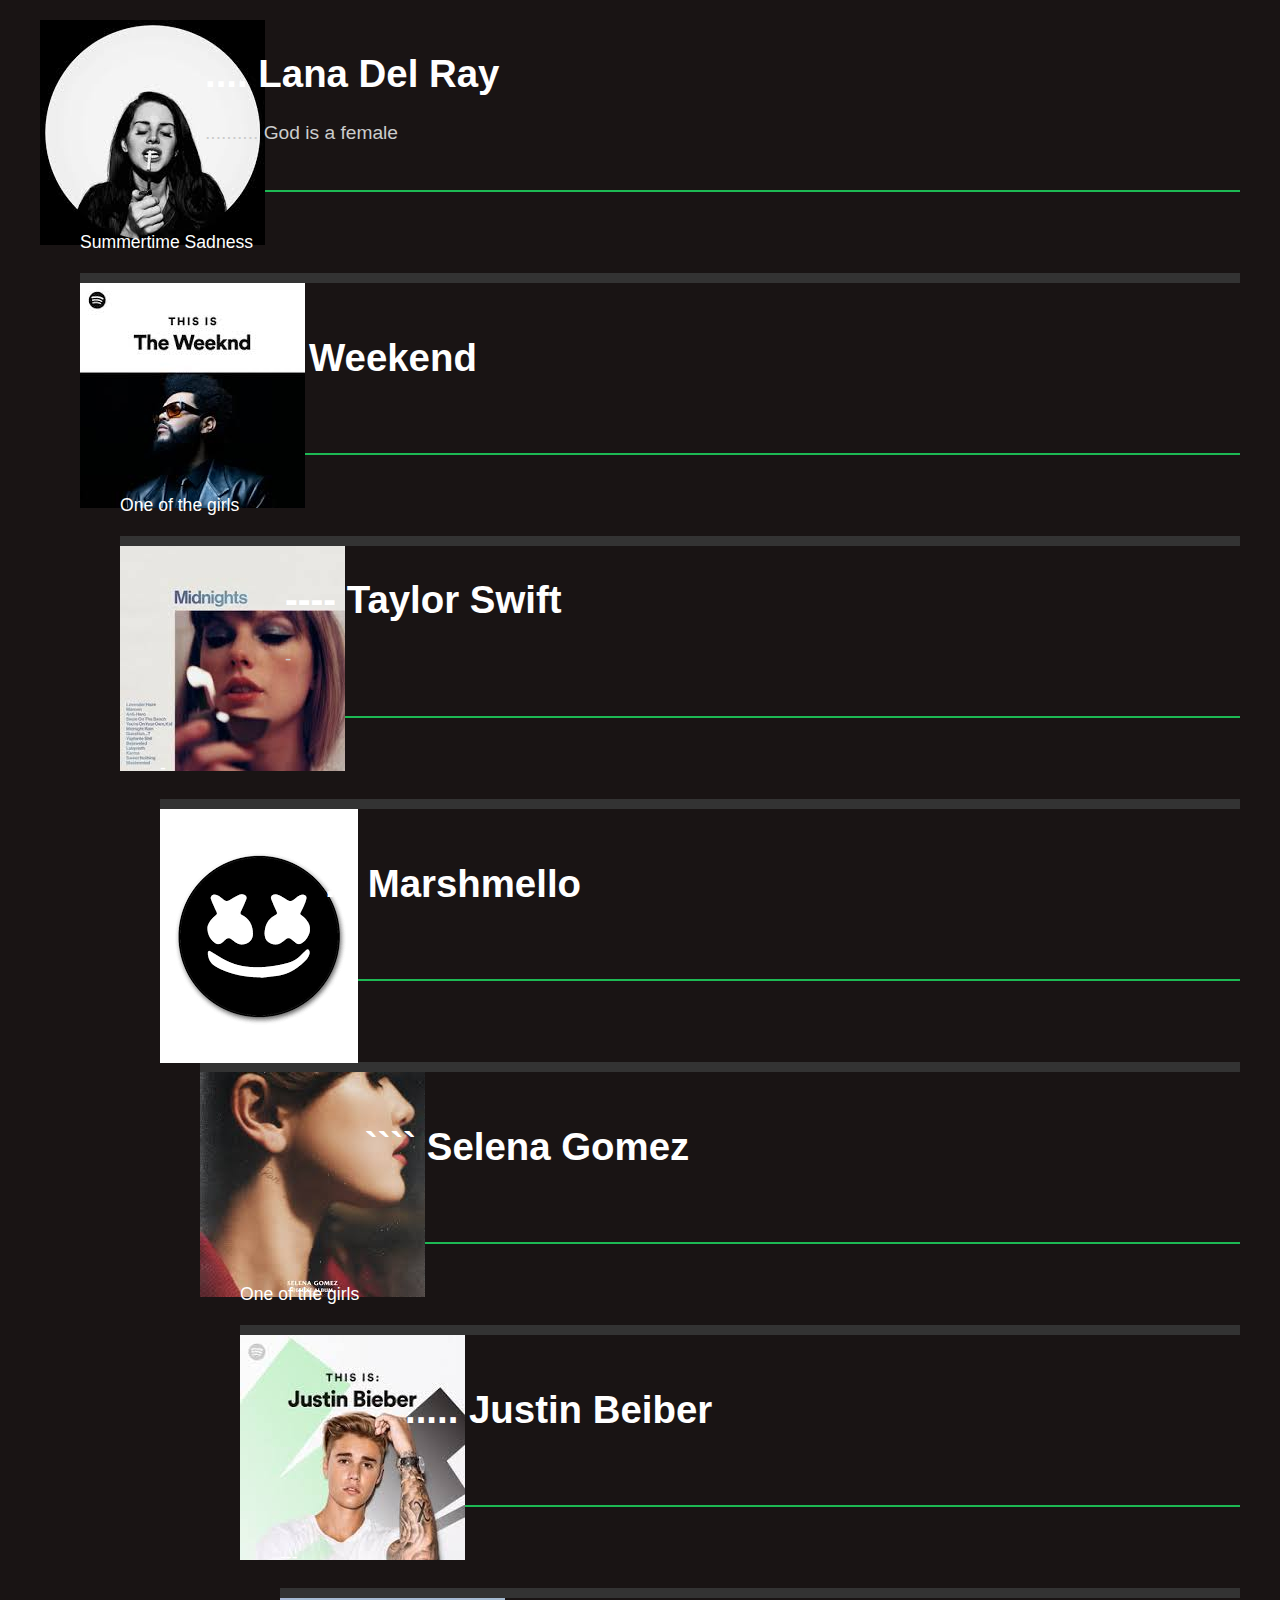
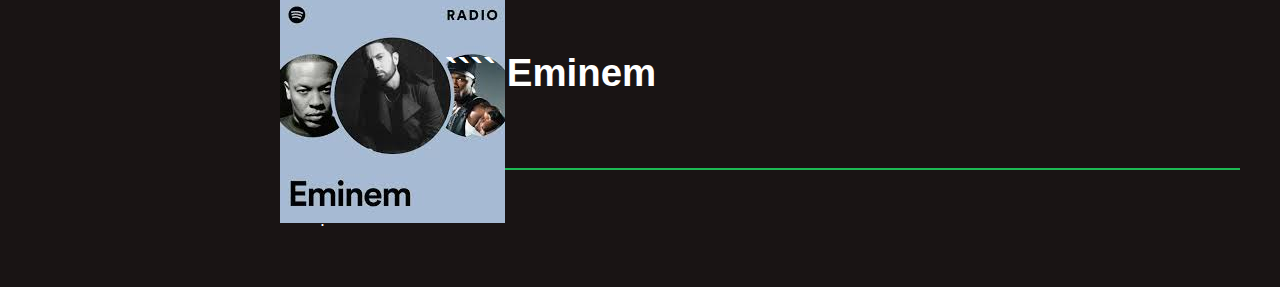
<file: album1.html>
<!DOCTYPE html>
<html lang="en">
<head>
<meta charset="UTF-8">
<meta name="viewport" content="width=device-width, initial-scale=1.0">
<title>Artist Details - Spotify Theme</title>
<style>
  body {
    font-family: 'Arial', sans-serif;
    background-color: #191414;
    color: #fff;
    margin: 0;
    padding: 20px;
  }
  .container {
    max-width: 1200px;
    margin: auto;
  }
  .artist-header {
    display: flex;
    align-items: center;
    border-bottom: 2px solid #1DB954;
    padding-bottom: 20px;
    margin-bottom: 20px;
  }
  .artist-photo {
    width: 150px;
    height: 150px;
    border-radius: 50%;
    background-color: #333;
    margin-right: 15px;
  }
  .artist-info {
    font-size: 1.2em;
  }
  .artist-info h1 {
    margin: 20;
  }
  .artist-info p {
    margin: 10;
    color: #ccc;
  }
  .track-list {
    list-style: none;
    padding: 50;
  }
  .track-list li {
    border-bottom: 10px solid #333;
    padding: 20px 0;
  }
  .track-list li:last-child {
    border-bottom: none;
  }
  .track {
    display: flex;
    justify-content: space-between;
    align-items: center;
  }
  .track-name {
    font-size: 1.1em;
  }
  .play-button {
    background-color: #1DB954;
    border: none;
    color: white;
    padding: 10px 20px;
    text-align: center;
    text-decoration: none;
    display: inline-block;
    font-size: 16px;
    margin: 4px 2px;
    cursor: pointer;
    border-radius: 20px;
  }
</style>
</head>
<body>
<div class="container">
  <div class="artist-header">
    <div class="artist-photo">
      <img src = "[data-uri]"/>
    </div>
    <div class="artist-info">
      <h1>....   Lana Del Ray</h1>
      <p>..........      God is a female</p>
    </div>
  </div>
  <ul class="track-list">
    <li class="track">
      <span class="track-name"> Summertime Sadness</span>
      
    </li>
    <!-- Repeat for more tracks -->
    <div class="container">
      <div class="artist-header">
        <div class="artist-photo">
          <img src = "[data-uri]" />
        </div>
        <div class="artist-info">
          <h1> ..... Weekend</h1>
        </div>
      </div>
      <ul class="track-list">
        <li class="track">
          <span class="track-name">   One of the girls</span>
        </li>

        <div class="container">
          <div class="artist-header">
            <div class="artist-photo">
              <img src = "[data-uri]" />
            </div>
            <div class="artist-info">
              <h1> ---- Taylor Swift</h1>
            <p> -</p>
            </div>
          </div>
          <ul class="track-list">
            <li class="track">
              <span class="track-name">   -</span>
            </li>

            <div class="container">
              <div class="artist-header">
                <div class="artist-photo">
                  <img src = "[data-uri]" />
                </div>
                <div class="artist-info">
                  <h1> ... Marshmello</h1>
                </div>
              </div>
              <ul class="track-list">
                <li class="track">
                  <span class="track-name">   Mine</span>
                </li>
                <div class="container">
                  <div class="artist-header">
                    <div class="artist-photo">
                      <img src = "[data-uri]" />
                    </div>
                    <div class="artist-info">
                      <h1> ```` Selena Gomez</h1>
                    </div>
                  </div>
                  <ul class="track-list">
                    <li class="track">
                      <span class="track-name">   One of the girls</span>
                    </li>
                    <div class="container">
                      <div class="artist-header">
                        <div class="artist-photo">
                          <img src = "[data-uri]" />
                        </div>
                        <div class="artist-info">
                          <h1> ..... Justin Beiber</h1>
                        </div>
                      </div>
                      <ul class="track-list">
                        <li class="track">
                          <span class="track-name">   ---</span>
                        </li>
                        <div class="container">
                          <div class="artist-header">
                            <div class="artist-photo">
                              <img src = "[data-uri]" />
                            </div>
                            <div class="artist-info">
                              <h1> ```` Eminem</h1>
                            </div>
                          </div>
                          <ul class="track-list">
                            <li class="track">
                              <span class="track-name">   .</span>
                            </li>
  </ul>
</div>
</body>
</html>
</file>
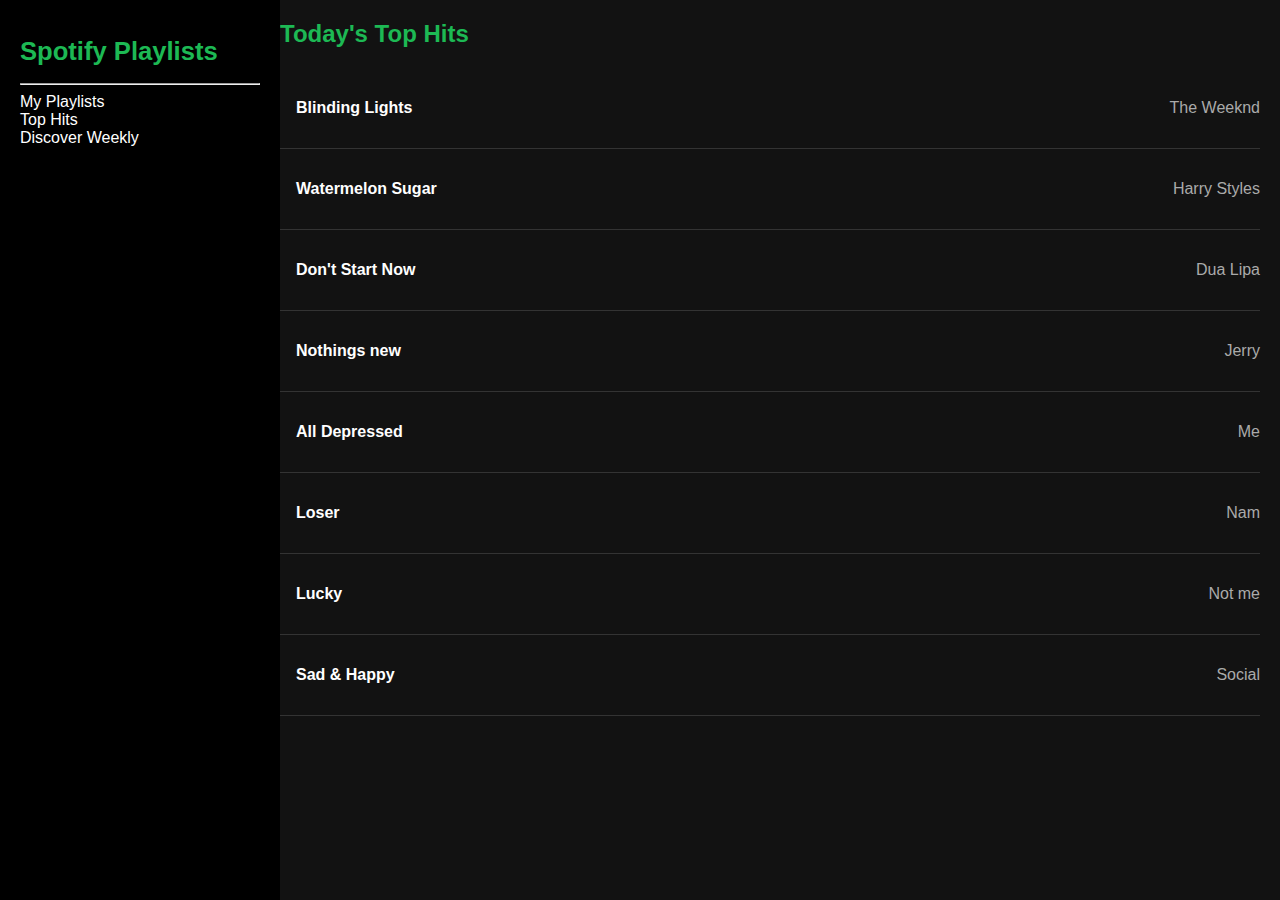
<file: playlists.html>
<!DOCTYPE html>
<html lang="en">
<head>
<meta charset="UTF-8">
<meta name="viewport" content="width=device-width, initial-scale=1.0">
<title>Spotify Themed Music Playlist</title>
<link rel="stylesheet" href="https://cdnjs.cloudflare.com/ajax/libs/font-awesome/5.15.1/css/all.min.css">
<style>
  body {
    margin: 0;
    font-family: 'Arial', sans-serif;
    background-color: #121212;
    color: #fff;
    overflow: hidden;
  }
  .sidebar {
    width: 240px;
    height: 100vh;
    background-color: #000;
    padding: 20px;
    position: fixed;
    overflow-y: auto;
  }
  .playlist {
    margin-left: 240px;
    padding: 20px;
  }
  .playlist h2 {
    margin: 0;
    padding-bottom: 20px;
    color: #1DB954;
  }
  .song {
    display: flex;
    align-items: center;
    border-bottom: 1px solid #333;
    padding: 15px 0;
    transition: background-color 0.3s;
  }
  .song:hover {
    background-color: #282828;
  }
  .song h3 {
    margin: 0;
    font-size: 1em;
    flex-grow: 1;
  }
  .song p {
    margin: 10;
    font-size: 1em;
    color: #aaa;
  }
  .song i {
    color: #1DB954;
    margin-right: 20px;
  }
  .sidebar h1 {
    color: #1DB954;
    font-size: 1.6em;
  }
</style>
</head>
<body>

<div class="sidebar">
  <h1>Spotify Playlists</h1>
  
  <hr>
  <div>My Playlists</div>
  <div>Top Hits</div>
  <div>Discover Weekly</div>
</div>

<div class="playlist">
  <h2>...Today's Top Hits</h2>
  <div class="song">
    <i class="fas fa-music"></i>
    <h3>Blinding Lights</h3>
    <p>The Weeknd</p>
  </div>
  <div class="song">
    <i class="fas fa-music"></i>
    <h3>Watermelon Sugar</h3>
    <p>Harry Styles</p>
  </div>
  <div class="song">
    <i class="fas fa-music"></i>
    <h3>Don't Start Now</h3>
    <p>Dua Lipa</p>
  </div>
  <!-- Add more songs here -->
  <div class="song">
    <i class="fas fa-music"></i>
    <h3>Nothings new</h3>
    <p>Jerry</p>
  </div><div class="song">
    <i class="fas fa-music"></i>
    <h3>All Depressed</h3>
    <p>Me</p>
  </div><div class="song">
    <i class="fas fa-music"></i>
    <h3>Loser</h3>
    <p>Nam</p>
  </div><div class="song">
    <i class="fas fa-music"></i>
    <h3>Lucky</h3>
    <p>Not me</p>
  </div><div class="song">
    <i class="fas fa-music"></i>
    <h3>Sad & Happy</h3>
    <p>Social</p>
  </div>
</div>

</body>
</html>
</file>
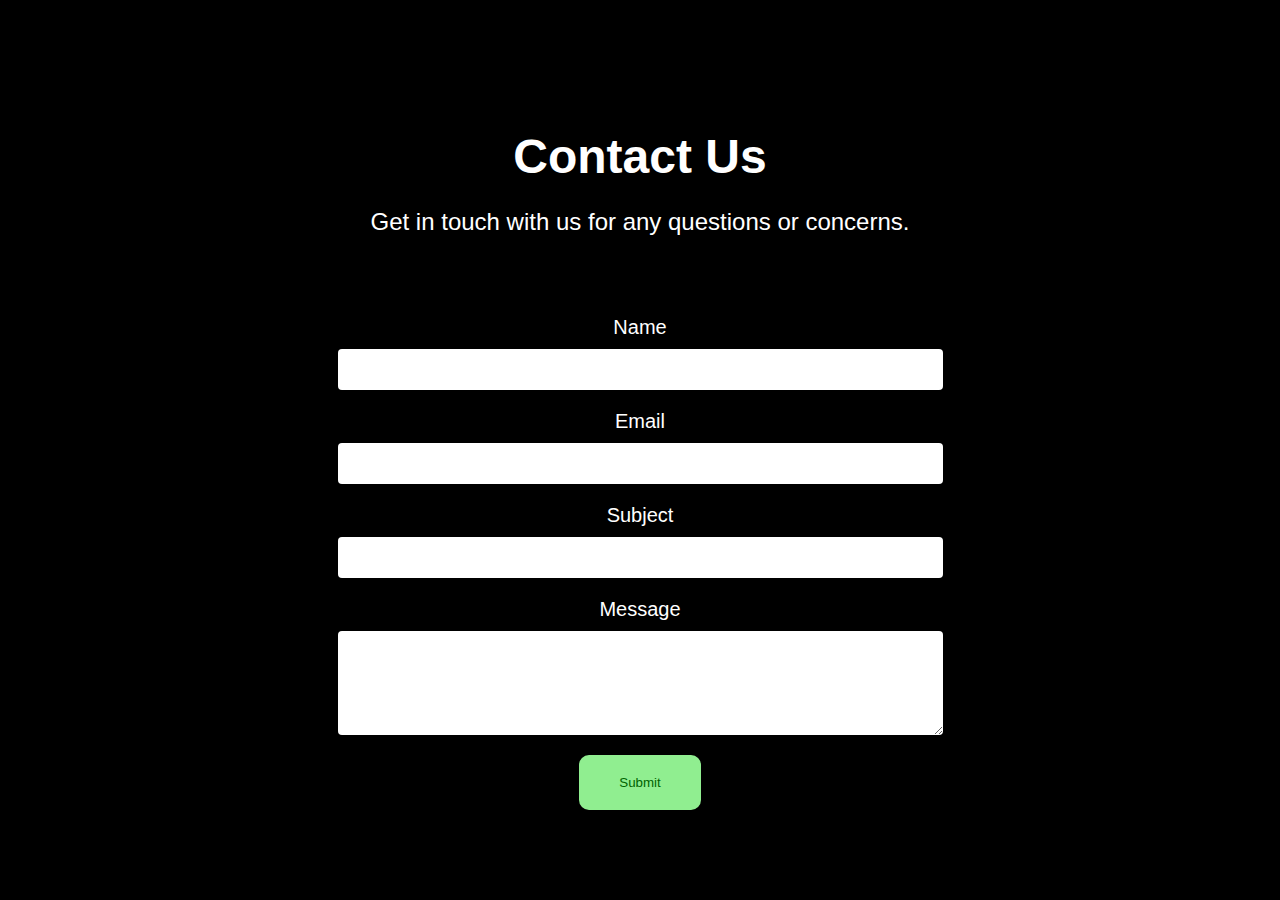
<file: Temp/home5.html>
<!DOCTYPE html>
<html lang="en">
<head>
    <meta charset="UTF-8">
    <meta name="viewport" content="width=device-width, initial-scale=1.0">
    <title>Starbucks Contact</title>
    <link rel="stylesheet" href="contact.css">
</head>
<body>
    <section id="contact">
        <div class="contact-header">
            <h2>Contact Us</h2>
            <p>Get in touch with us for any questions or concerns.</p>
        </div>
        <form action="#" method="post" class="contact-form">
            <label for="name">Name</label>
            <input type="text" id="name" name="name" required>
            <label for="email">Email</label>
            <input type="email" id="email" name="email" required>
            <label for="subject">Subject</label>
            <input type="text" id="subject" name="subject" required>
            <label for="message">Message</label>
            <textarea id="message" name="message" rows="4" cols="50" required></textarea>
            <input type="submit" value="Submit">
        </form>
    </section>
</body>
</html>
</file>
<file: Temp/contact.css>
body {
    font-family: 'Segoe UI', Tahoma, Geneva, Verdana, sans-serif;
    margin: 0;
    padding: 0;
    background-color: black;
}

#contact {
    background-image: url('https://upload.wikimedia.org/wikipedia/commons/thumb/c/c8/Cappuccino_at_Sightglass_Coffee.jpg/640px-Cappuccino_at_Sightglass_Coffee.jpg');
    background-size: cover;
    background-position: center;
    height: 100vh;
    display: flex;
    flex-direction: column;
    justify-content: center;
    align-items: center;
    text-align: center;
    color: white;
    padding: 0 20px;
}

.contact-header {
    margin-bottom: 40px;
}

.contact-header h2 {
    font-size: 48px;
    margin-bottom: 20px;
}

.contact-header p {
    font-size: 24px;
    margin-bottom: 40px;
}

.contact-form {
    display: flex;
    flex-direction: column;
    align-items: center;
}

.contact-form label {
    font-size: 20px;
    margin-bottom: 10px;
}

.contact-form input[type="text"],
.contact-form input[type="email"],
.contact-form textarea {
    width: 100%;
    padding: 10px;
    margin-bottom: 20px;
    border: none;
    border-radius: 4px;
    box-shadow: 0 2px 4px rgba(0, 0, 0, 0.1);
    font-size: 18px;
}

.contact-form textarea {
    resize: vertical;
}

.contact-form input[type="submit"] {
    background-color:lightgreen;
    color: darkgreen;
    padding: 20px 40px;
    border-radius: 10px;
    border: none;
    cursor: pointer;
    transition: background-color 0.3s ease;
}

.contact-form input[type="submit"]:hover {
    background-color: #4a4a4a;
}
</file>
